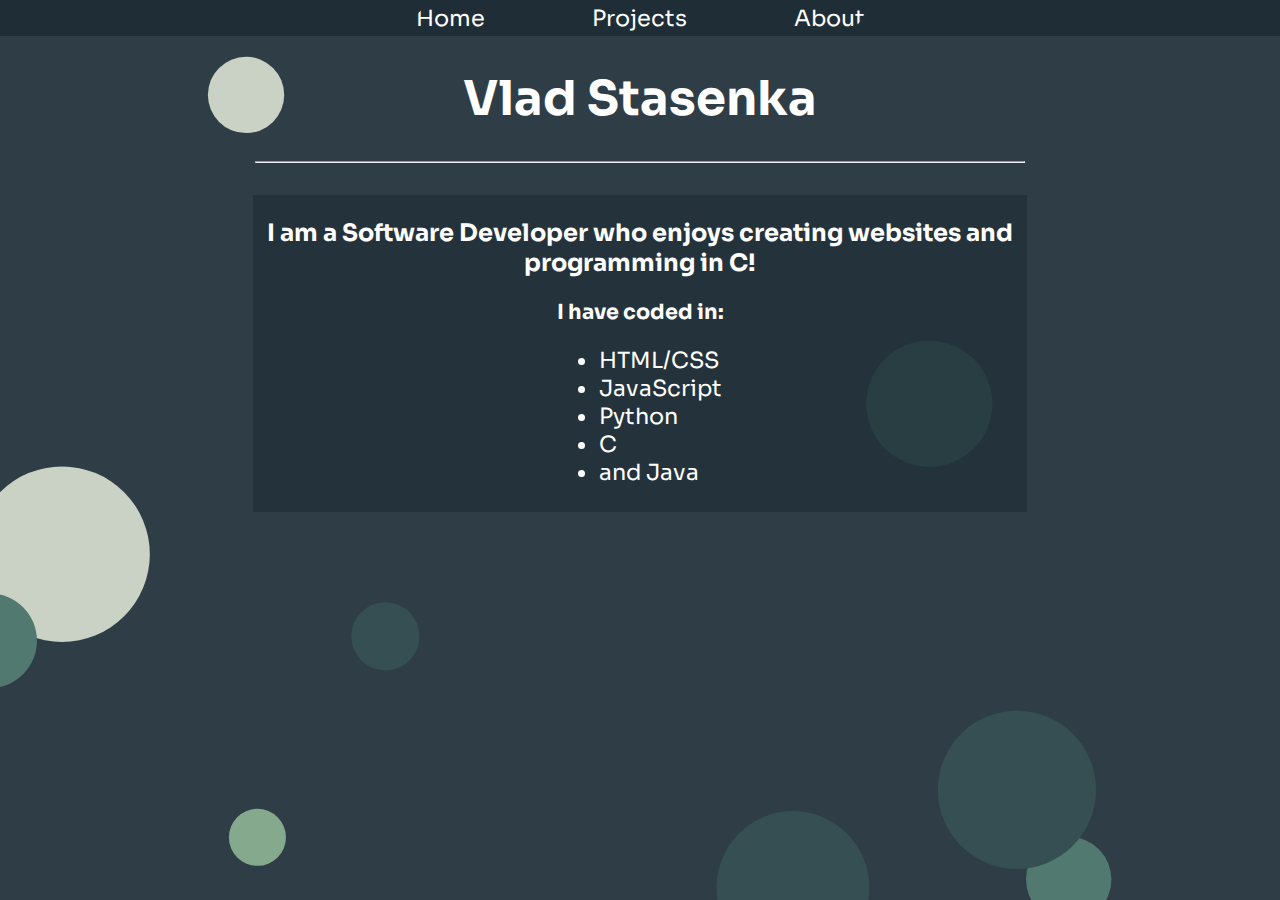
<file: index.html>
<!DOCTYPE html>

<html lang="en">
    <head>
        <meta charset="utf-8">
        <link rel="stylesheet" href="styles.css">
        <meta name="viewport" content="width=device-width, initial-scale=1.0">
    
        <link rel="preconnect" href="https://fonts.googleapis.com">
        <link rel="preconnect" href="https://fonts.gstatic.com" crossorigin>
        <link href="https://fonts.googleapis.com/css2?family=Sora:wght@100&display=swap" rel="stylesheet"> 
    </head>

    <body>
        <nav>
            <ul>
                <li><a href="index.html">Home</a></li>
                <li><a href="projects.html">Projects</a></li>
                <li><a href="about.html">About</a></li>
            </ul>
        </nav>

        <main>
            <h1>Vlad Stasenka</h1>
                
            <hr>

            <div class="content">
                <h2>I am a Software Developer who enjoys creating websites and programming in C!</h2>

                <h3>I have coded in: </h3>

                <div id="codelist">
                    <ul>
                        <li>HTML/CSS</li>
                        <li>JavaScript</li>
                        <li>Python</li>
                        <li>C</li>
                        <li>and Java</li>
                    </ul>
                </div> 
            </div>
        </main>

        <footer>

        </footer>
    </body>
</html>
</file>
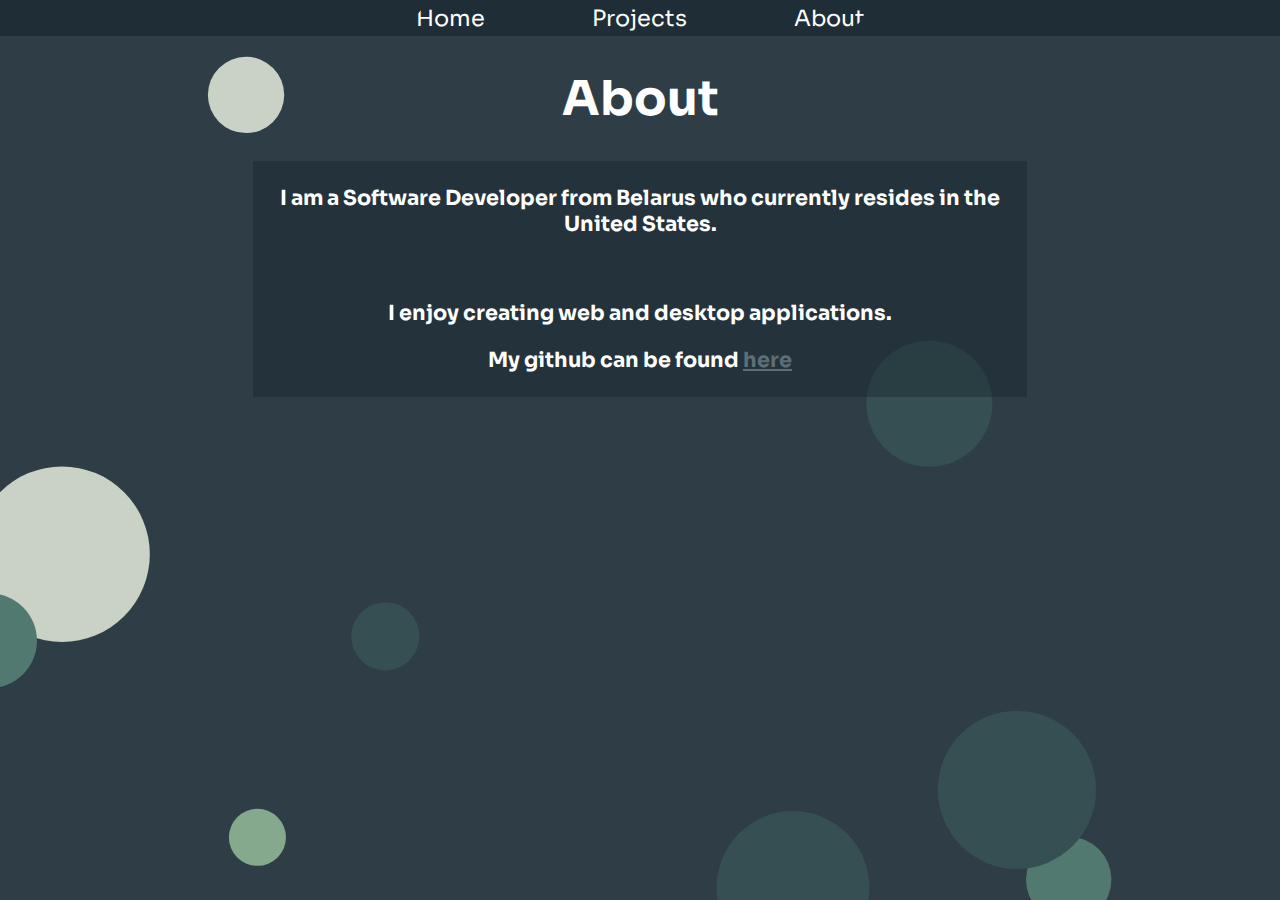
<file: about.html>
<!DOCTYPE html>

<html lang="en">
    <head>
        <meta charset="utf-8">
        <link rel="stylesheet" href="styles.css">
        <meta name="viewport" content="width=device-width, initial-scale=1.0">
    
        <link rel="preconnect" href="https://fonts.googleapis.com">
        <link rel="preconnect" href="https://fonts.gstatic.com" crossorigin>
        <link href="https://fonts.googleapis.com/css2?family=Sora:wght@100&display=swap" rel="stylesheet"> 
    </head>

    <body>
        <nav>
            <ul>
                <li><a href="index.html">Home</a></li>
                <li><a href="projects.html">Projects</a></li>
                <li><a href="about.html">About</a></li>
            </ul>
        </nav>

        <main>
            <h1>About</h1>

            <div class="content">
                <h3>
                    I am a Software Developer from Belarus who currently resides in the United States.
                </h3>

                <br>

                <h3>
                    I enjoy creating web and desktop applications.
                </h3>

                <h3>My github can be found <a href="https://github.com/JoeDestroy">here</a></h3>
            </div>
        </main>

        <footer>

        </footer>
    </body>
</html>
</file>
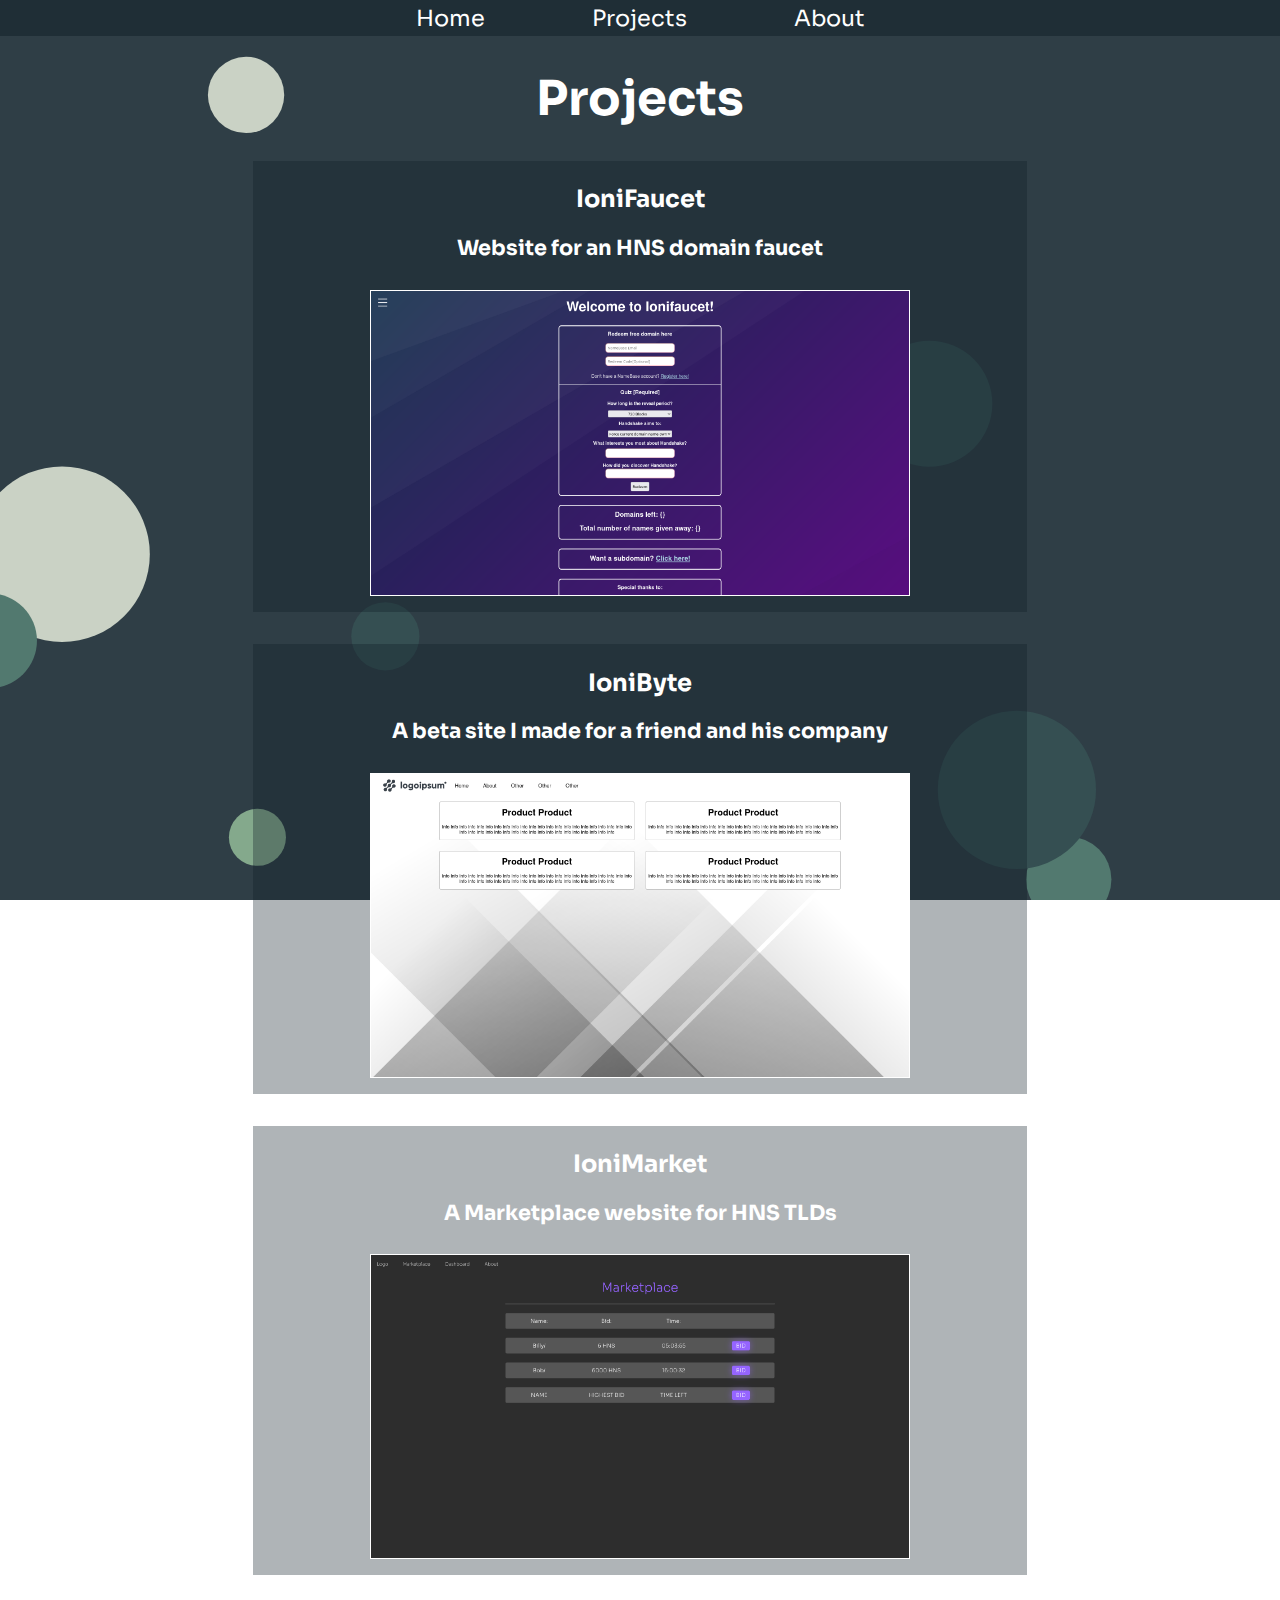
<file: projects.html>
<!DOCTYPE html>

<html lang="en">
    <head>
        <meta charset="utf-8">
        <link rel="stylesheet" href="styles.css">
        <meta name="viewport" content="width=device-width, initial-scale=1.0">
    
        <link rel="preconnect" href="https://fonts.googleapis.com">
        <link rel="preconnect" href="https://fonts.gstatic.com" crossorigin>
        <link href="https://fonts.googleapis.com/css2?family=Sora:wght@100&display=swap" rel="stylesheet"> 
    </head>

    <body>
        <nav>
            <ul>
                <li><a href="index.html">Home</a></li>
                <li><a href="projects.html">Projects</a></li>
                <li><a href="about.html">About</a></li>
            </ul>
        </nav>

        <main>
            <h1>Projects</h1>

            <div class="content">
                <h2>IoniFaucet</h2>
                <h3>Website for an HNS domain faucet</h3>
                <a href="https://faucet.ionibyte.com/static/beta.html" target="_blank"><img src="ionifaucet"></a>      
            </div>

            <div class="content">
                <h2>IoniByte</h2>
                <h3>A beta site I made for a friend and his company</h3>
                <a href="https://ionibyte.com" target="_blank"><img src="ionibyte"></a>
            </div>

            <div class="content">
                <h2>IoniMarket</h2>
                <h3>A Marketplace website for HNS TLDs</h3>
                <a href="https://github.com/JoeDestroy/IoniMarket" target="_blank"><img src="ionimarket"></a>
            </div>
        </main>
    </body>
</html>
</file>
<file: styles.css>
body {
    margin: 0;
    padding: 0;
    background-image: url("Moon.svg");
    background-position: center;
    background-attachment: fixed;
    background-size: cover;

    font-family: 'Sora', sans-serif;
    color: white;
    text-align: center;
}

h1 {
    font-size: 3em;
}

h2 {
    font-weight: bolder;
}

h3 {
    font-size: 1.3em;
}

nav ul {
    list-style-type: none;
    background-color: #1f2e36;
    margin: 0;
    padding: 0.25em 0;
}

nav ul li {
    display: inline;
}

nav ul li a {
    text-decoration: none;
    color: white;
    font-size: 1.4em;

    margin: 0 0.8em;

    padding: 0.2em 1.5em;
    transition: 0.3s;

    clip-path: polygon(25% 0%, 100% 0, 75% 100%, 0% 100%);
}

nav ul li a:hover {
    background-color: #0f1e26;
}

hr {
    width: 60%;
    margin-bottom: 2em;
}   

.content {
    width: 60%;
    background-color: #0f1e2655;
    margin: 2em auto;
    padding: 0.2em;
}

div img {
    width: 70%;
    border: 1px white solid;
    margin: 0.5em 0;
    transition: 0.3s;
}

div img:hover {
    transform: scale(103%);
}

main ul {
    display: inline-block;
    text-align: left;
    margin-top: 0;
}

main a {
    color: #5f6e76;
}

#codelist {
    padding: 0;
    margin: 0;

    font-size: 1.4em;
    text-align: center;
}

@media screen and (max-width: 1000px) {
    #content {
        width: 80%;
    }

    hr {
        width: 80%;
    }
}

@media screen and (max-width: 550px) {
    nav ul li {
        display: block;
        margin: 0.2em 0;
    }

    nav ul li a {
        padding: 0.2em 0;
        clip-path: none;
        width: 100%;
    }
}
</file>
